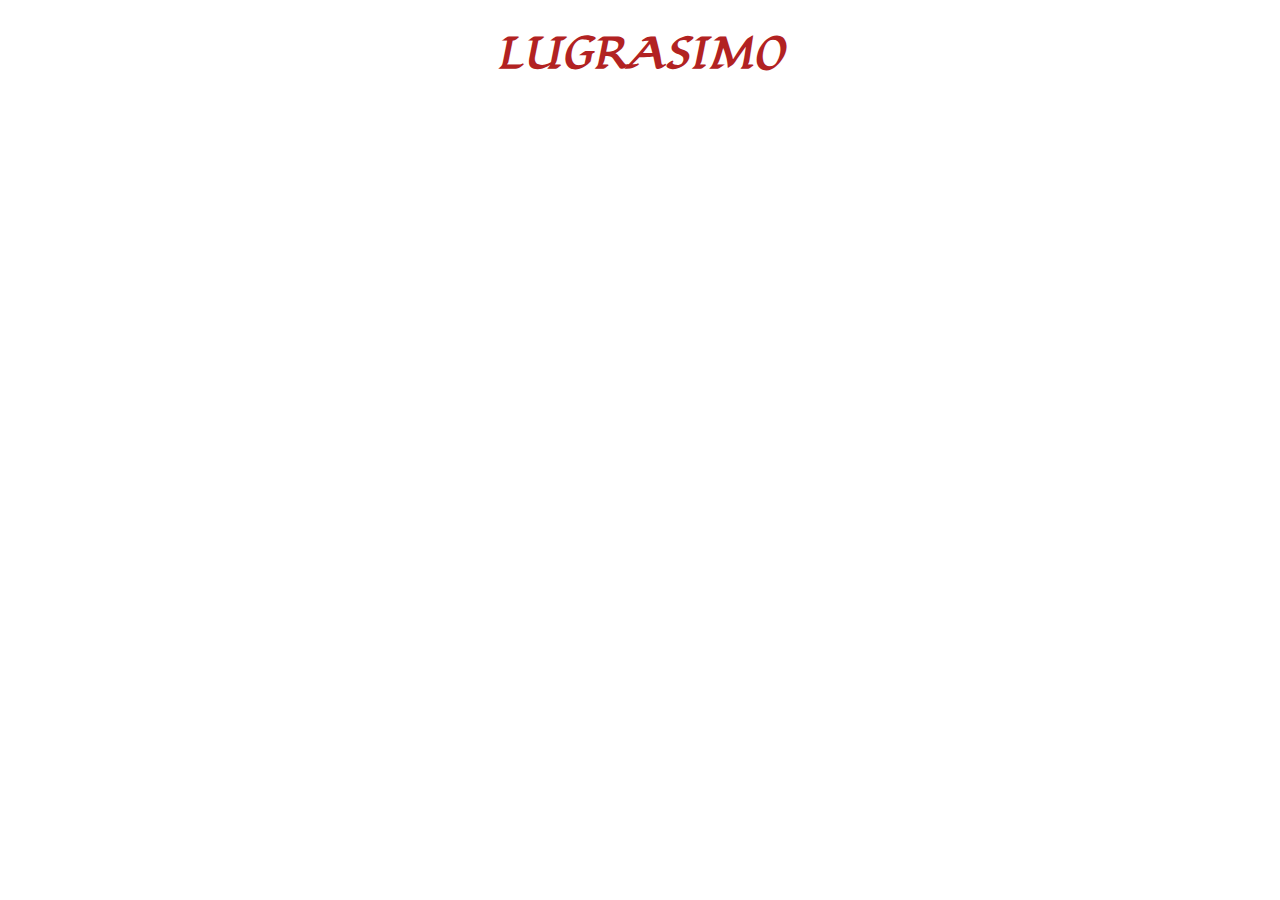
<file: index.html>
<!DOCTYPE html>
<html>
<head>
<link rel="stylesheet" href="https://fonts.googleapis.com/css?family=Lugrasimo&effect=fire">
<link rel="stylesheet" href="https://fonts.googleapis.com/css?family=Lugrasimo&effect=emboss">
<style>
body {
  font-family: "Lugrasimo", serif;
  font-size: 20px;
}
</style>
</head>
<body>
    <h1>LUGRASIMO</h1>
</body>
<link rel="stylesheet" href="Lugrasimo Landing page.css">
</html>
</file>
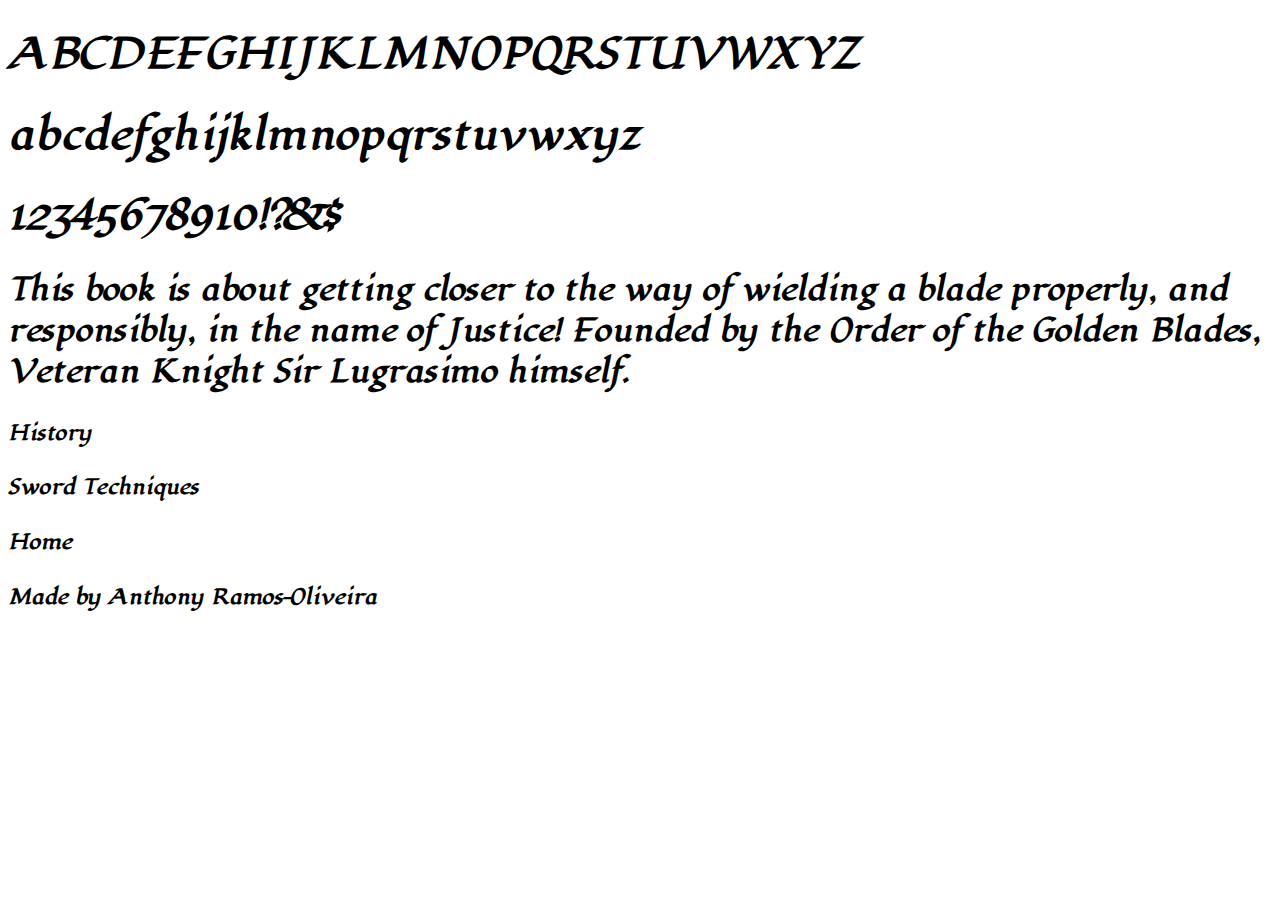
<file: Lugrasimo About page.html>
<!DOCTYPE html>
<html>
<head>
<link rel="stylesheet" href="https://fonts.googleapis.com/css?family=Lugrasimo&effect=emboss">
<style>
body {
  font-family: "Lugrasimo", serif;
  font-size: 20px;
}
</style>
</head>
<body>

    <h1> ABCDEFGHIJKLMNOPQRSTUVWXYZ</h1>
  <h1>abcdefghijklmnopqrstuvwxyz</h1>
  <h1>12345678910!?&$</h1>
        <h2> This book is about getting closer to the way of wielding a blade properly, and responsibly, in the name of Justice!  Founded by the Order of the Golden Blades, Veteran Knight Sir Lugrasimo himself.</h2>
  <h4>History</h4>
<h4>Sword Techniques</h4>
  <h4>Home</h4>
  <h4>Made by Anthony Ramos-Oliveira</h4>
</body>
</html>
</file>
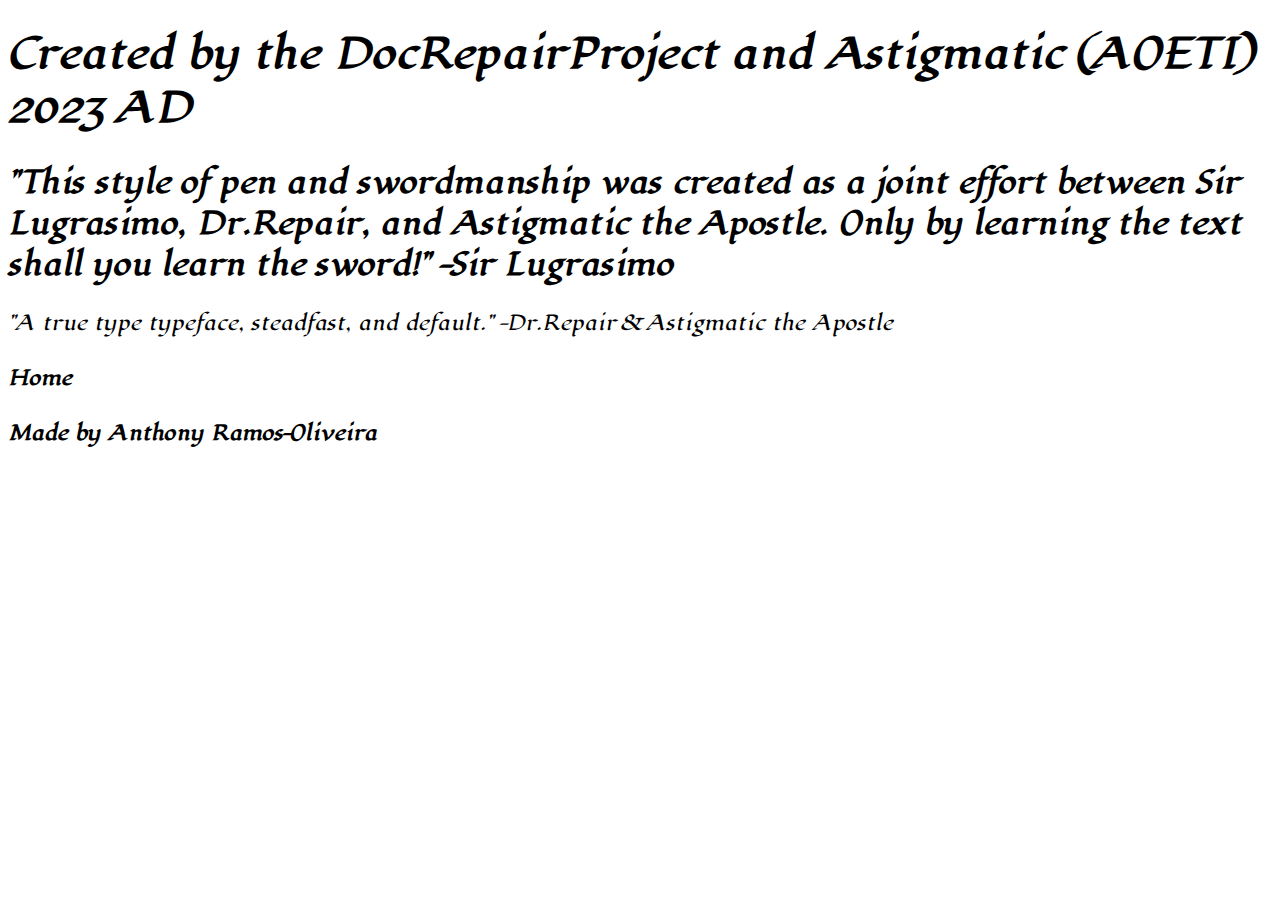
<file: Lugrasimo History page.html>
<!DOCTYPE html>
<html>
<head>
<link rel="stylesheet" href="https://fonts.googleapis.com/css?family=Lugrasimo&effect=fire">
<link rel="stylesheet" href="https://fonts.googleapis.com/css?family=Lugrasimo&effect=emboss">
<style>
body {
  font-family: "Lugrasimo", serif;
  font-size: 20px;
}
</style>
</head>
<body>

    <h1> Created by the DocRepairProject and Astigmatic (AOETI) 2023 AD</h1>
  <h2></h2>
        <h2> "This style of pen and swordmanship was created as a joint effort between Sir Lugrasimo, Dr.Repair, and Astigmatic the Apostle.  Only by learning the text shall you learn the sword!" -Sir Lugrasimo</h2>
    <p> "A true type typeface, steadfast, and default." -Dr.Repair & Astigmatic the Apostle</p>
  <h4>Home</h4>
  <h4>Made by Anthony Ramos-Oliveira</h4>
</body>
</html>
</file>
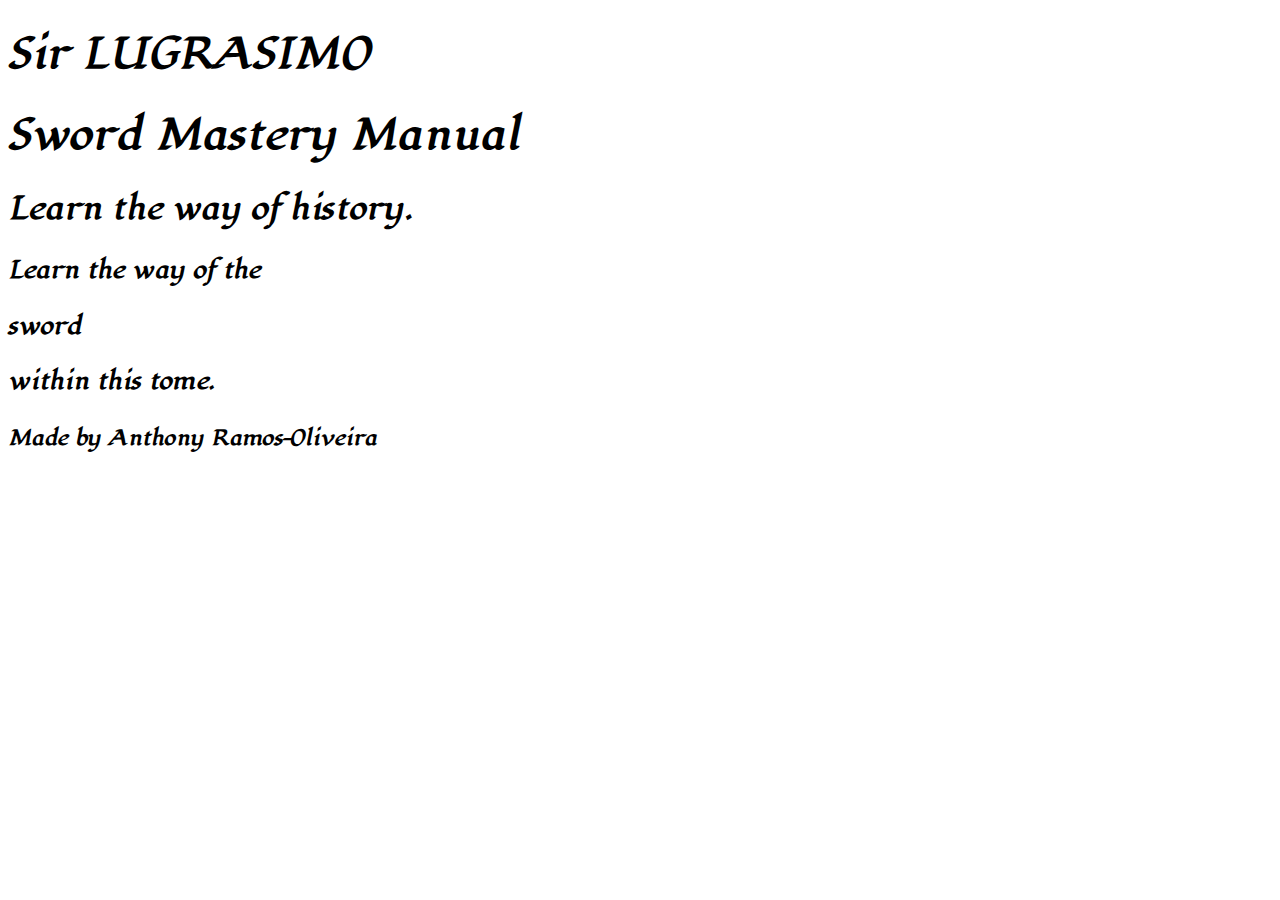
<file: Lugrasimo Second Landing page.html>
<!DOCTYPE html>
<html>
<head>
<link rel="stylesheet" href="https://fonts.googleapis.com/css?family=Lugrasimo&effect=fire">
<link rel="stylesheet" href="https://fonts.googleapis.com/css?family=Lugrasimo&effect=emboss">
<style>
body {
  font-family: "Lugrasimo", serif;
  font-size: 20px;
}
</style>
</head>
<body>

    <h1> Sir LUGRASIMO</h1>
  <h1>Sword Mastery Manual</h1>
        <h2> Learn the way of history.</h2>
    <h3>
        <p> Learn the way of the</p><p class="font-effect-emboss">sword</p>
        <p> within this tome.</p>
  </h3>
  <h4>Made by Anthony Ramos-Oliveira</h4>
</body>
</html>
</file>
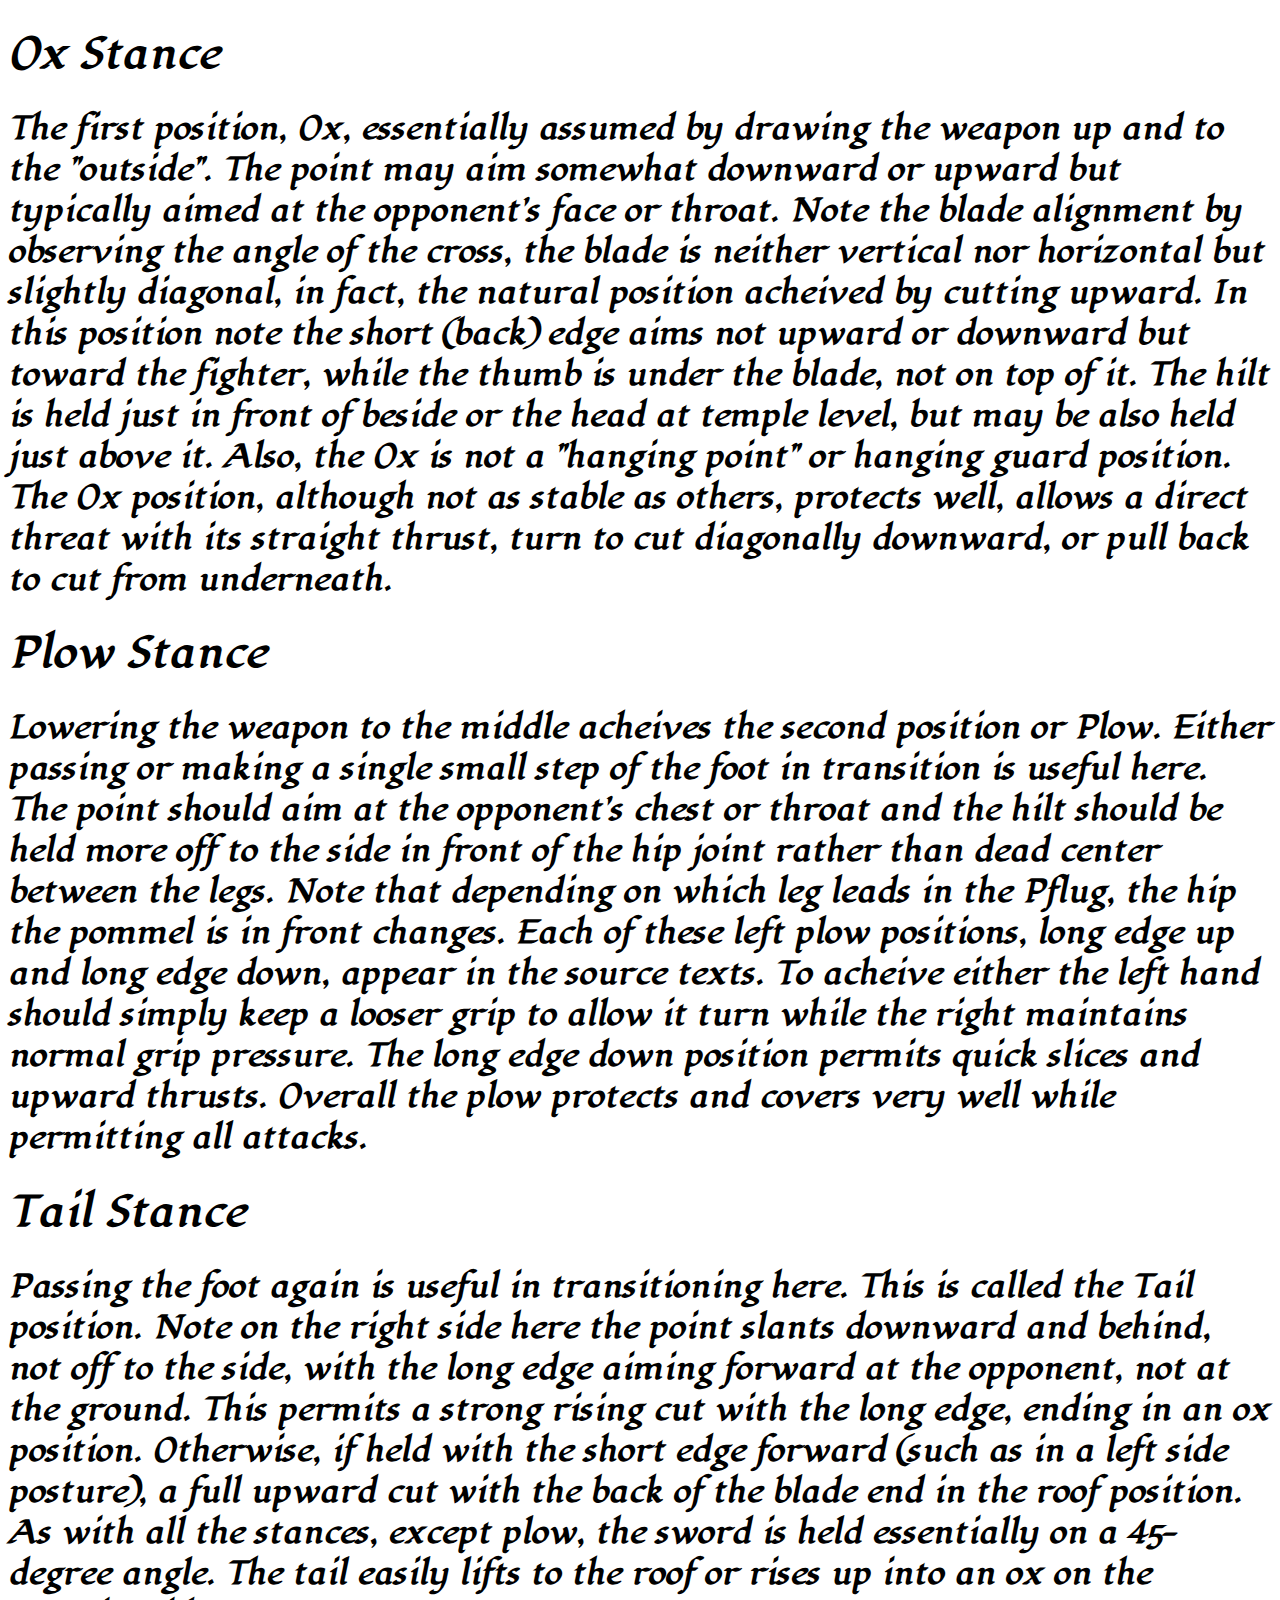
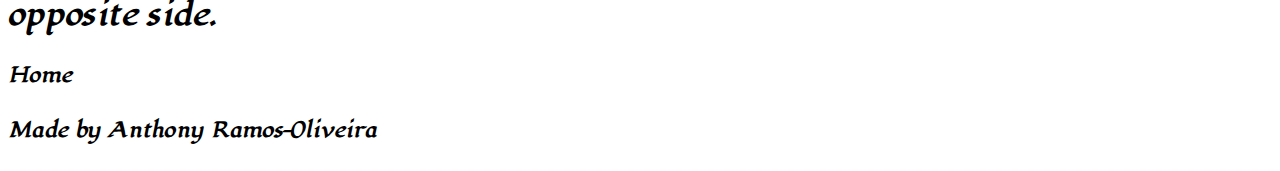
<file: Lugrasimo Sword Technique page.html>
<!DOCTYPE html>
<html>
<head>
<link rel="stylesheet" href="https://fonts.googleapis.com/css?family=Lugrasimo&effect=emboss">
<style>
body {
  font-family: "Lugrasimo", serif;
  font-size: 20px;
}
</style>
</head>
<body>

    <h1>Ox Stance</h1>
  <h2>The first position, Ox, essentially assumed by drawing the weapon up and to the "outside".  
    The point may aim somewhat downward or upward but typically aimed at the opponent's face or throat.  
    Note the blade alignment by observing the angle of the cross, the blade is neither vertical nor horizontal but slightly diagonal, in fact, the natural position acheived by cutting upward.  
    In this position note the short (back) edge aims not upward or downward but toward the fighter, while the thumb is under the blade, not on top of it.  
    The hilt is held just in front of beside or the head at temple level, but may be also held just above it.  
    Also, the Ox is not a "hanging point" or hanging guard position.  
    The Ox position, although not as stable as others, protects well, allows a direct threat with its straight thrust, turn to cut diagonally downward, or pull back to cut from underneath.</h2>
  <h1>Plow Stance</h1>
  <h2>Lowering the weapon to the middle acheives the second position or Plow.  
    Either passing or making a single small step of the foot in transition is useful here.  
    The point should aim at the opponent's chest or throat and the hilt should be held more off to the side in front of the hip joint rather than dead center between the legs.  
    Note that depending on which leg leads in the Pflug, the hip the pommel is in front changes.  
    Each of these left plow positions, long edge up and long edge down, appear in the source texts.  
    To acheive either the left hand should simply keep a looser grip to allow it turn while the right maintains normal grip pressure.  
    The long edge down position permits quick slices and upward thrusts.  Overall the plow protects and covers very well while permitting all attacks.  </h2>
  <h1>Tail Stance</h1>
  <h2>Passing the foot again is useful in transitioning here.  
    This is called the Tail position.  
    Note on the right side here the point slants downward and behind, not off to the side, with the long edge aiming forward at the opponent, not at the ground.  
    This permits a strong rising cut with the long edge, ending in an ox position.  
    Otherwise, if held with the short edge forward (such as in a left side posture), a full upward cut with the back of the blade end in the roof position.  
    As with all the stances, except plow, the sword is held essentially on a 45-degree angle.  The tail easily lifts to the roof or rises up into an ox on the opposite side.</h2>
  <h4>Home</h4>
  <h4>Made by Anthony Ramos-Oliveira</h4>
</body>
</html>
</file>
<file: Lugrasimo Landing page.css>
body
{background:  goldenrod font family serif;
color: firebrick;}
p {font-family: Lugrasimo;
  font-size: 30px;}
h1 {text-align: center;}
</file>
